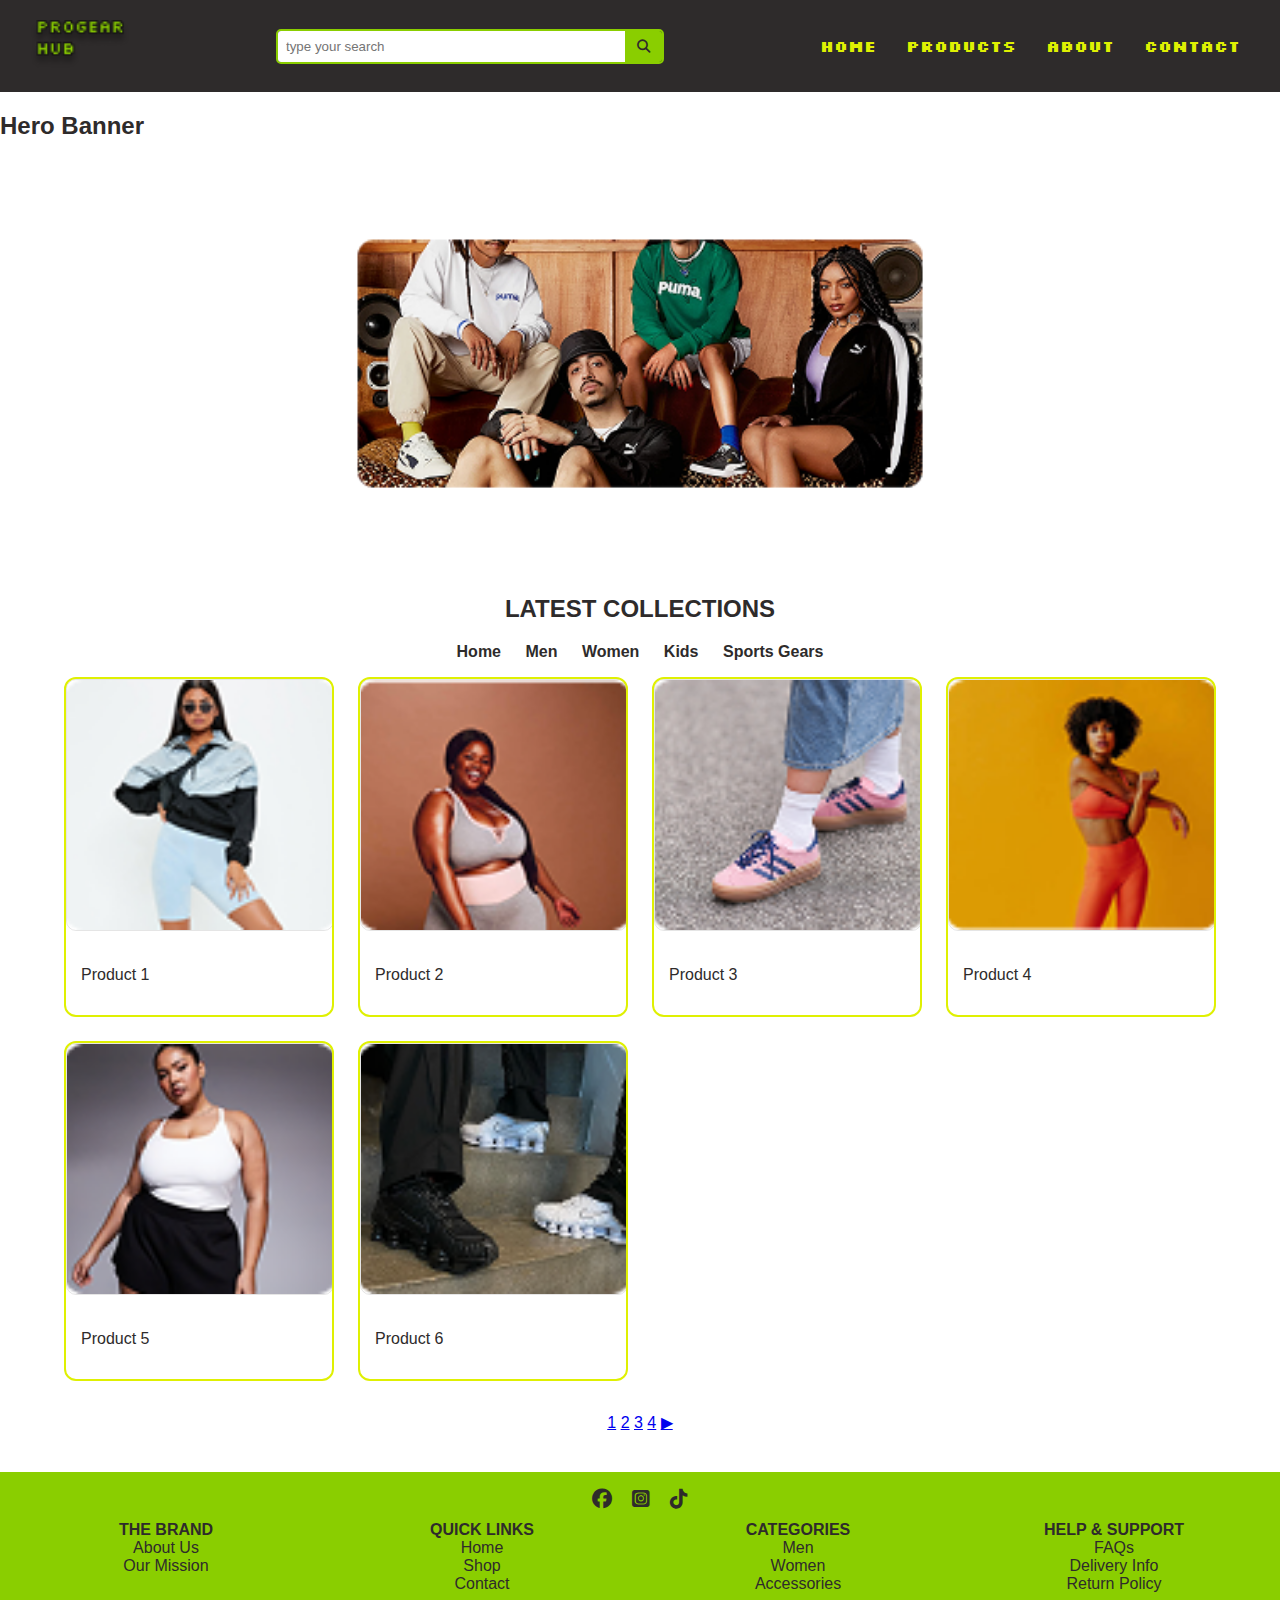
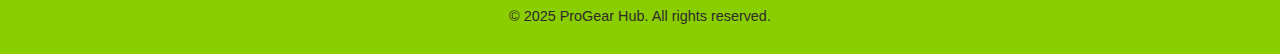
<file: index.html>
<!DOCTYPE html>
<html lang="en">

<head>
    <meta charset="UTF-8">
    <meta name="viewport" content="width=device-width, initial-scale=1.0">
    <title>Progear Hub</title>
    <link rel="icon" type="image/webp" href="images/brat_green_v3_vshsfg.jpg">
    <link rel="stylesheet" href="styles.css">
    <link rel="stylesheet" href="responsive.css">
    <link rel="stylesheet" href="https://cdnjs.cloudflare.com/ajax/libs/font-awesome/6.7.2/css/all.min.css" crossorigin="anonymous">
    <link rel="preconnect" href="https://fonts.googleapis.com">
    <link rel="preconnect" href="https://fonts.gstatic.com" crossorigin>
    <link href="https://fonts.googleapis.com/css2?family=Roboto:ital,wght@0,100..900;1,100..900&family=Silkscreen:wght@400;700&display=swap" rel="stylesheet">
    <script src="main.js" defer></script>
    <style>
        .card:hover {
            transform: scale(1.03);
            transition: transform 0.3s ease;
        }
        .collection-tabs a {
            margin: 0 10px;
            color: var(--black);
            text-decoration: none;
        }
        .collection-tabs a:hover {
            color: var(--yellow-green);
            text-decoration: underline;
        }
        .footer-links {
            display: grid;
            grid-template-columns: repeat(auto-fit, minmax(150px, 1fr));
            gap: 1em;
            text-align: center;
        }
    </style>
</head>

<body>
    <header class="main-header">
        <a href="index.html">
            <img class="logo" src="images/PROGEARHUB.png" alt="ProGear Hub Logo">
        </a>
        <button type="button" class="menu-button">
            <i class="fa-solid fa-bars"></i>
        </button>
        <form id="search">
            <input type="search" name="search" placeholder="type your search">
            <button type="submit" name="search-button">
                <i class="fa-solid fa-magnifying-glass"></i>
            </button>
        </form>
        <nav class="main-navigation">
            <a href="index.html">Home</a>
            <a href="products.html">Products</a>
            <a href="about.html">About</a>
            <a href="contact.html">Contact</a>
        </nav>
    </header>

    <main>
        <section class="hero-banner">
            <h2 class="visually-hidden">Hero Banner</h2>
            <img src="images/Untitled-(2).png" alt="Main Promo Banner" class="main-banner">
        </section>
        
    
    

        <section class="featured">
            <h2 style="text-align: center;">LATEST COLLECTIONS</h2>
            <nav class="collection-tabs" style="text-align: center; margin: 1em auto; font-weight: bold;">
                <a href="#">Home</a>
                <a href="#">Men</a>
                <a href="#">Women</a>
                <a href="#">Kids</a>
                <a href="#">Sports Gears</a>
            </nav>
            <div class="categories">
                <div class="card">
                    <img class="card-image" alt="Product 1" src="images/image.png">
                    <div class="card-content">
                        <p>Product 1</p>
                    </div>
                </div>
                <div class="card">
                    <img class="card-image" alt="Product 2" src="images/image-(2).png">
                    <div class="card-content">
                        <p>Product 2</p>
                    </div>
                </div>
                <div class="card">
                    <img class="card-image" alt="Product 3" src="images/image-(3).png">
                    <div class="card-content">
                        <p>Product 3</p>
                    </div>
                </div>
                <div class="card">
                    <img class="card-image" alt="Product 4" src="images/image-(4).png">
                    <div class="card-content">
                        <p>Product 4</p>
                    </div>
                </div>
                <div class="card">
                    <img class="card-image" alt="Product 5" src="images/image-(5).png">
                    <div class="card-content">
                        <p>Product 5</p>
                    </div>
                </div>
                <div class="card">
                    <img class="card-image" alt="Product 6" src="images/image-(6).png">
                    <div class="card-content">
                        <p>Product 6</p>
                    </div>
                </div>
            </div>

            <div class="pagination" style="text-align:center; margin: 2em auto;">
                <a href="#">1</a>
                <a href="#">2</a>
                <a href="#">3</a>
                <a href="#">4</a>
                <a href="#">&#9654;</a>
            </div>
        </section>
    </main>

    <footer class="main-footer">
        <nav class="social">
            <a href="https://facebook.com"><i class="fa-brands fa-facebook"></i></a>
            <a href="https://instagram.com"><i class="fa-brands fa-square-instagram"></i></a>
            <a href="https://tiktok.com"><i class="fa-brands fa-tiktok"></i></a>
        </nav>
        <div class="footer-links">
            <div><strong>THE BRAND</strong><br>About Us<br>Our Mission</div>
            <div><strong>QUICK LINKS</strong><br>Home<br>Shop<br>Contact</div>
            <div><strong>CATEGORIES</strong><br>Men<br>Women<br>Accessories</div>
            <div><strong>HELP & SUPPORT</strong><br>FAQs<br>Delivery Info<br>Return Policy</div>
        </div>
        <p style="text-align: center; font-size: 0.9em; margin-top: 1em;">&copy; 2025 ProGear Hub. All rights reserved.</p>
    </footer>
</body>

</html>
</file>
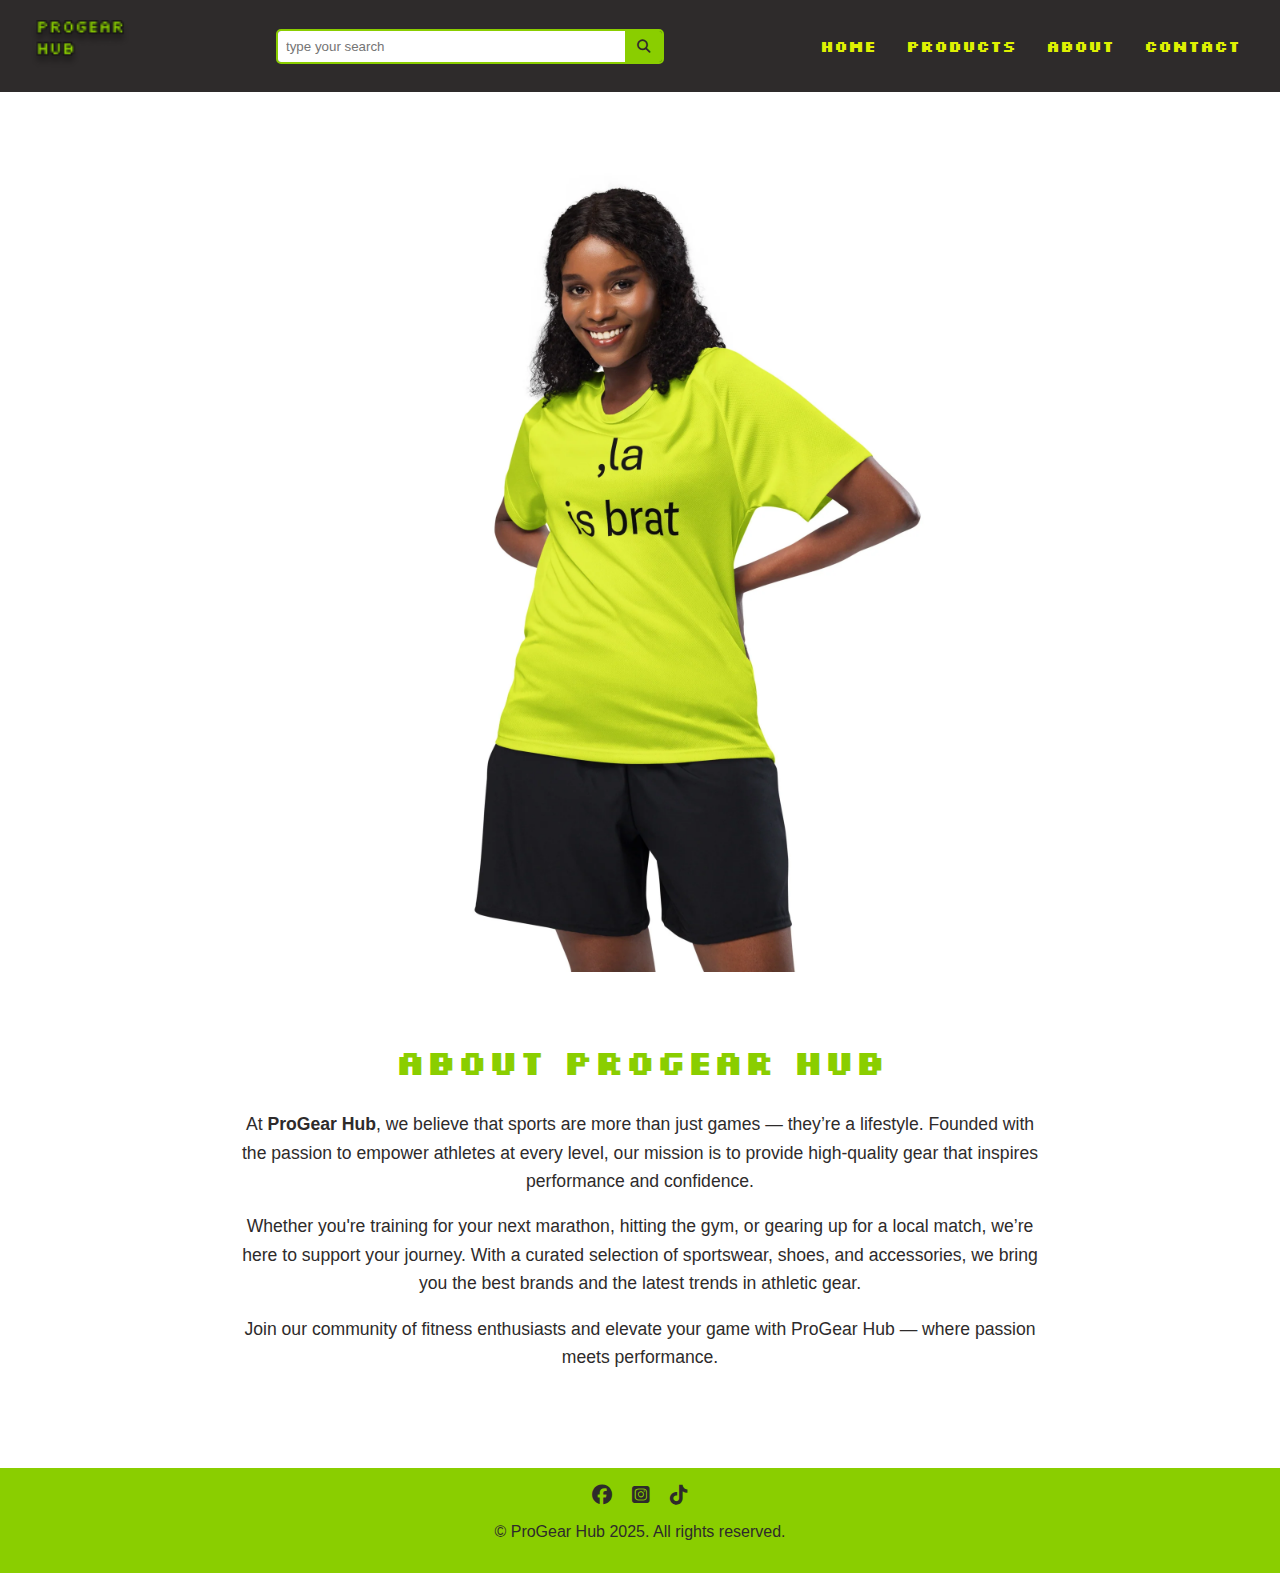
<file: about.html>
<!DOCTYPE html>
<html lang="en">

<head>
    <meta charset="UTF-8">
    <meta name="viewport" content="width=device-width, initial-scale=1.0">
    <title>About Us - ProGear Hub</title>
    <link rel="stylesheet" href="styles.css">
    <link rel="stylesheet" href="responsive.css">
    <link rel="stylesheet" href="https://cdnjs.cloudflare.com/ajax/libs/font-awesome/6.7.2/css/all.min.css" crossorigin="anonymous" />
    <link rel="preconnect" href="https://fonts.googleapis.com">
    <link rel="preconnect" href="https://fonts.gstatic.com" crossorigin>
    <link href="https://fonts.googleapis.com/css2?family=Roboto:ital,wght@0,100..900;1,100..900&family=Silkscreen:wght@400;700&display=swap" rel="stylesheet">
    <script src="main.js"></script>
    <style>
        .about {
            max-width: 800px;
            margin: 60px auto;
            padding: 20px;
            text-align: center;
            font-size: 1.1em;
            line-height: 1.6;
        }
        .about h1 {
            font-family: 'Silkscreen', sans-serif;
            font-size: 2em;
            color: var(--yellow-green);
            margin-bottom: 20px;
        }
        .about img {
            width: 100%;
            border-radius: 10px;
            margin-bottom: 30px;
        }
    </style>
</head>

<body>
    <header class="main-header">
        <a href="index.html">
            <img class="logo" src="images/PROGEARHUB.png" alt="ProGear Hub Logo">
        </a>
        <button type="button" class="menu-button">
            <i class="fa-solid fa-bars"></i>
        </button>
        <form id="search">
            <input type="search" name="search" placeholder="type your search">
            <button type="submit" name="search-button">
                <i class="fa-solid fa-magnifying-glass"></i>
            </button>
        </form>
        <nav class="main-navigation">
            <a href="index.html">Home</a>
            <a href="products.html">Products</a>
            <a href="about.html">About</a>
            <a href="contact.html">Contact</a>
        </nav>
    </header>

    <main>
        <section class="about">
<img src="images/unisex-sports-jersey-neon-yellow-front-66b399aece2be.webp" alt="ProGear Team Member">

            <h1>About ProGear Hub</h1>
            <p>
                At <strong>ProGear Hub</strong>, we believe that sports are more than just games — they’re a lifestyle.
                Founded with the passion to empower athletes at every level, our mission is to provide
                high-quality gear that inspires performance and confidence.
            </p>
            <p>
                Whether you're training for your next marathon, hitting the gym, or gearing up for a local match,
                we’re here to support your journey. With a curated selection of sportswear, shoes, and accessories,
                we bring you the best brands and the latest trends in athletic gear.
            </p>
            <p>
                Join our community of fitness enthusiasts and elevate your game with ProGear Hub — where passion meets performance.
            </p>
        </section>
    </main>

    <footer class="main-footer">
        <nav class="social">
            <a href="https://facebook.com"><i class="fa-brands fa-facebook"></i></a>
            <a href="https://instagram.com"><i class="fa-brands fa-square-instagram"></i></a>
            <a href="https://tiktok.com"><i class="fa-brands fa-tiktok"></i></a>
        </nav>
        <p class="copyright">&copy; ProGear Hub 2025. All rights reserved.</p>
    </footer>
</body>

</html>
</file>
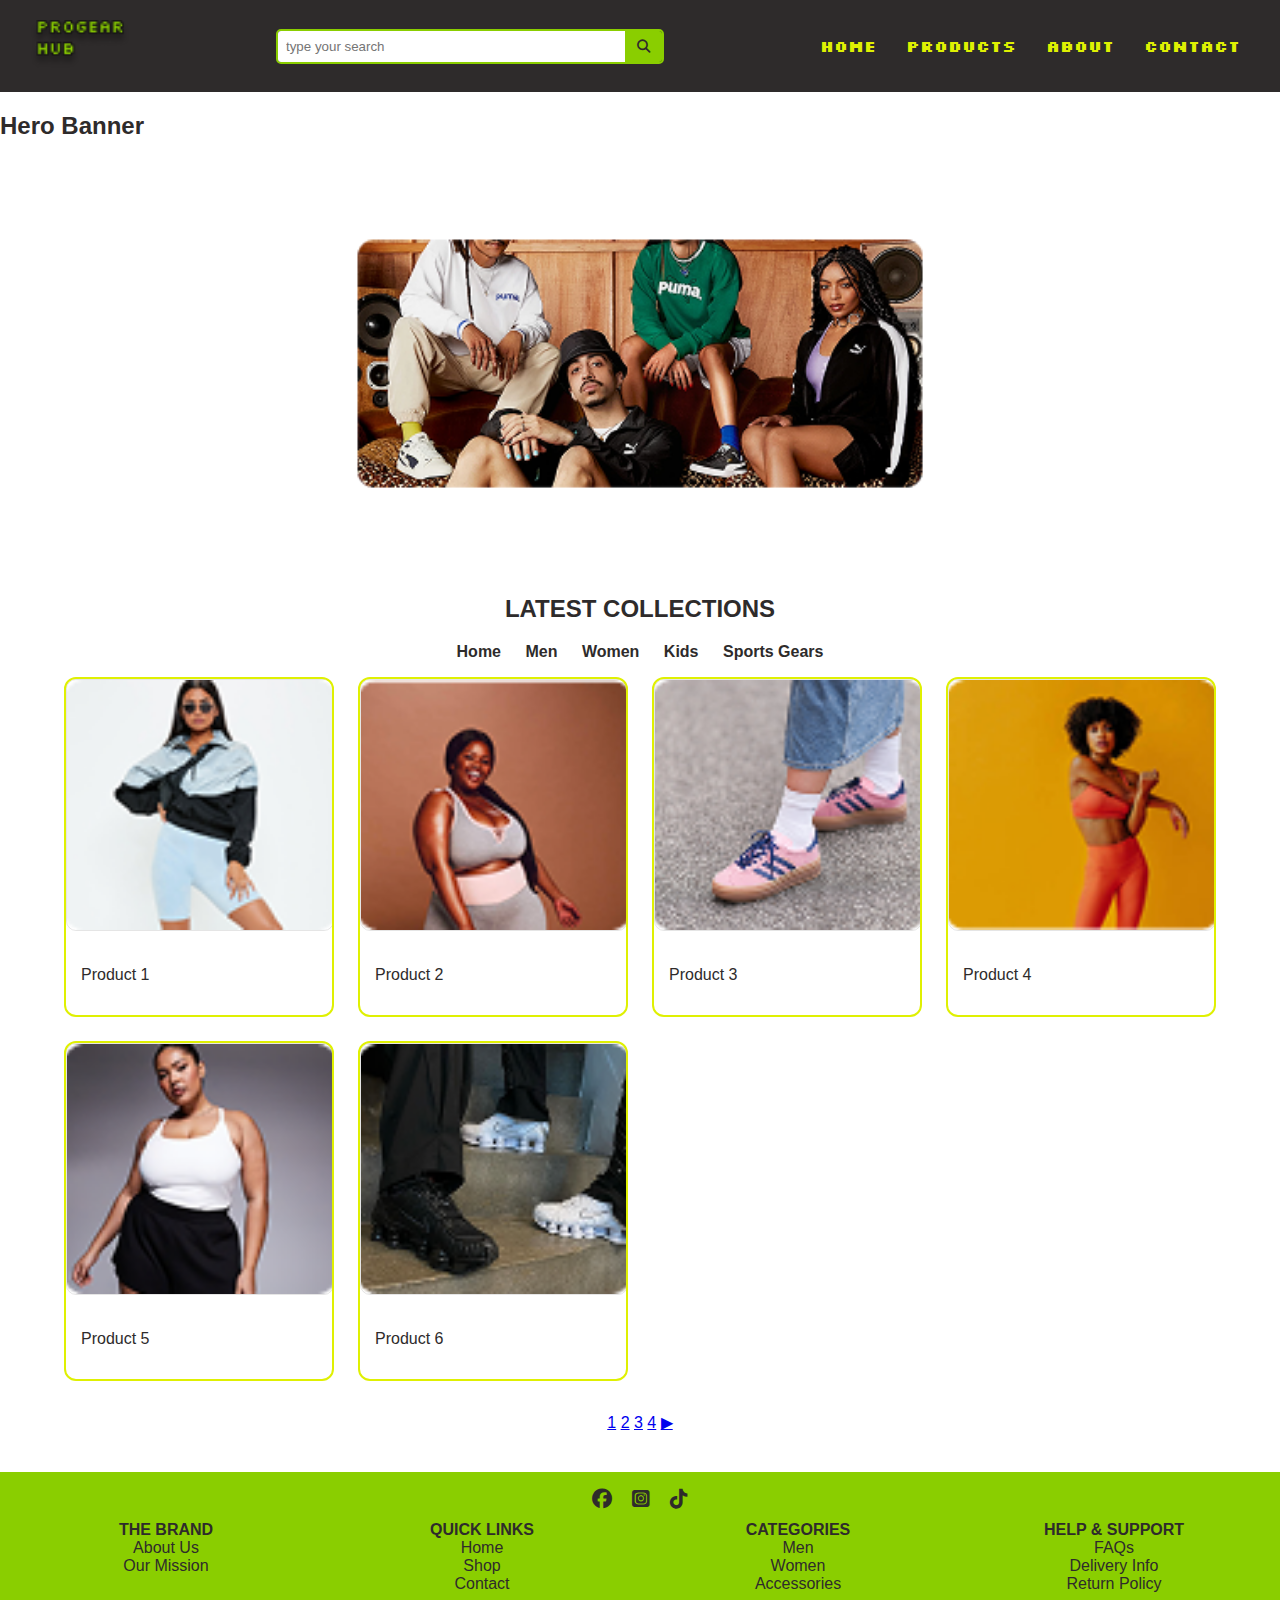
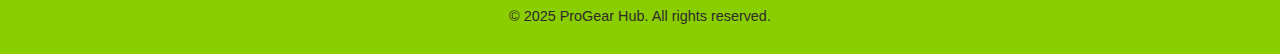
<file: products.html>
<!DOCTYPE html>
<html lang="en">

<head>
    <meta charset="UTF-8">
    <meta name="viewport" content="width=device-width, initial-scale=1.0">
    <title>Progear Hub</title>
    <link rel="icon" type="image/webp" href="images/brat_green_v3_vshsfg.jpg">
    <link rel="stylesheet" href="styles.css">
    <link rel="stylesheet" href="responsive.css">
    <link rel="stylesheet" href="https://cdnjs.cloudflare.com/ajax/libs/font-awesome/6.7.2/css/all.min.css" crossorigin="anonymous">
    <link rel="preconnect" href="https://fonts.googleapis.com">
    <link rel="preconnect" href="https://fonts.gstatic.com" crossorigin>
    <link href="https://fonts.googleapis.com/css2?family=Roboto:ital,wght@0,100..900;1,100..900&family=Silkscreen:wght@400;700&display=swap" rel="stylesheet">
    <script src="main.js" defer></script>
    <style>
        .card:hover {
            transform: scale(1.03);
            transition: transform 0.3s ease;
        }
        .collection-tabs a {
            margin: 0 10px;
            color: var(--black);
            text-decoration: none;
        }
        .collection-tabs a:hover {
            color: var(--yellow-green);
            text-decoration: underline;
        }
        .footer-links {
            display: grid;
            grid-template-columns: repeat(auto-fit, minmax(150px, 1fr));
            gap: 1em;
            text-align: center;
        }
    </style>
</head>

<body>
    <header class="main-header">
        <a href="index.html">
            <img class="logo" src="images/PROGEARHUB.png" alt="ProGear Hub Logo">
        </a>
        <button type="button" class="menu-button">
            <i class="fa-solid fa-bars"></i>
        </button>
        <form id="search">
            <input type="search" name="search" placeholder="type your search">
            <button type="submit" name="search-button">
                <i class="fa-solid fa-magnifying-glass"></i>
            </button>
        </form>
        <nav class="main-navigation">
            <a href="index.html">Home</a>
            <a href="products.html">Products</a>
            <a href="about.html">About</a>
            <a href="contact.html">Contact</a>
        </nav>
    </header>

    <main>
        <section class="hero-banner">
            <h2 class="visually-hidden">Hero Banner</h2>
            <img src="images/Untitled-(2).png" alt="Main Promo Banner" class="main-banner">
        </section>
        
    
    

        <section class="featured">
            <h2 style="text-align: center;">LATEST COLLECTIONS</h2>
            <nav class="collection-tabs" style="text-align: center; margin: 1em auto; font-weight: bold;">
                <a href="#">Home</a>
                <a href="#">Men</a>
                <a href="#">Women</a>
                <a href="#">Kids</a>
                <a href="#">Sports Gears</a>
            </nav>
            <div class="categories">
                <div class="card">
                    <img class="card-image" alt="Product 1" src="images/image.png">
                    <div class="card-content">
                        <p>Product 1</p>
                    </div>
                </div>
                <div class="card">
                    <img class="card-image" alt="Product 2" src="images/image-(2).png">
                    <div class="card-content">
                        <p>Product 2</p>
                    </div>
                </div>
                <div class="card">
                    <img class="card-image" alt="Product 3" src="images/image-(3).png">
                    <div class="card-content">
                        <p>Product 3</p>
                    </div>
                </div>
                <div class="card">
                    <img class="card-image" alt="Product 4" src="images/image-(4).png">
                    <div class="card-content">
                        <p>Product 4</p>
                    </div>
                </div>
                <div class="card">
                    <img class="card-image" alt="Product 5" src="images/image-(5).png">
                    <div class="card-content">
                        <p>Product 5</p>
                    </div>
                </div>
                <div class="card">
                    <img class="card-image" alt="Product 6" src="images/image-(6).png">
                    <div class="card-content">
                        <p>Product 6</p>
                    </div>
                </div>
            </div>

            <div class="pagination" style="text-align:center; margin: 2em auto;">
                <a href="#">1</a>
                <a href="#">2</a>
                <a href="#">3</a>
                <a href="#">4</a>
                <a href="#">&#9654;</a>
            </div>
        </section>
    </main>

    <footer class="main-footer">
        <nav class="social">
            <a href="https://facebook.com"><i class="fa-brands fa-facebook"></i></a>
            <a href="https://instagram.com"><i class="fa-brands fa-square-instagram"></i></a>
            <a href="https://tiktok.com"><i class="fa-brands fa-tiktok"></i></a>
        </nav>
        <div class="footer-links">
            <div><strong>THE BRAND</strong><br>About Us<br>Our Mission</div>
            <div><strong>QUICK LINKS</strong><br>Home<br>Shop<br>Contact</div>
            <div><strong>CATEGORIES</strong><br>Men<br>Women<br>Accessories</div>
            <div><strong>HELP & SUPPORT</strong><br>FAQs<br>Delivery Info<br>Return Policy</div>
        </div>
        <p style="text-align: center; font-size: 0.9em; margin-top: 1em;">&copy; 2025 ProGear Hub. All rights reserved.</p>
    </footer>
</body>

</html>
</file>
<file: styles.css>
:root {
    --yellow-green: #8ACE00;
    --black: #2E2B2B;
    --chartreuse: #DFF002;
    --white: #ffffff;
}

body {
    background-color: var(--white);
    margin: 0;
    font-family: Arial, sans-serif;
    color: var(--black);
}

/* Header */
.main-header {
    background-color: var(--black);
    color: var(--chartreuse);
    display: flex;
    justify-content: space-between;
    align-items: center;
    padding: 20px 30px;
    flex-wrap: wrap;
}

.logo {
    width: 100px;
}

.menu-button {
    font-size: 24px;
    background-color: transparent;
    color: var(--yellow-green);
    border: 1px solid var(--yellow-green);
    display: none;
    padding: 8px;
}

/* Navigation */
.main-navigation {
    display: flex;
    flex-direction: row;
    gap: 10px;
    font-family: 'Silkscreen', sans-serif;
}
.main-navigation a {
    color: var(--chartreuse);
    text-decoration: none;
    padding: 10px;
    font-weight: bold;
}
.main-navigation a:hover {
    background-color: var(--yellow-green);
    color: var(--black);
    border-radius: 5px;
}

/* Search Bar */
#search {
    display: flex;
    flex-direction: row;
    min-width: 30vw;
    border: 2px solid var(--yellow-green);
    border-radius: 5px;
    overflow: hidden;
}
#search input {
    flex: 1;
    padding: 8px;
    border: none;
}
#search button {
    background-color: var(--yellow-green);
    color: var(--black);
    border: none;
    padding: 8px 12px;
}

/* Main Promo Banner */
.main-banner {
    width: 100%;
    max-width: 700px;
    height: auto;
    display: block;
    object-fit: cover;
    margin: 2em auto;
    border-radius: 0;
}


/* Featured Section */
.featured {
    max-width: 90vw;
    margin: 40px auto;
}

.categories {
    display: grid;
    grid-template-columns: repeat(auto-fit, minmax(240px, 1fr));
    gap: 24px;
}

/* Card Design */
.card {
    border: 2px solid var(--chartreuse);
    background-color: var(--white);
    border-radius: 12px;
    overflow: hidden;
    transition: transform 0.2s ease;
}
.card:hover {
    transform: scale(1.03);
    border-color: var(--yellow-green);
}
.card-image {
    width: 100%;
    height: 250px;
    object-fit: cover;
    border-radius: 10px;
    border: 1px solid rgba(0, 0, 0, 0.1);
}
.card-content {
    padding: 15px;
}
.card-content h4 {
    margin-top: 0;
}
.card-button {
    display: block;
    padding: 12px;
    background-color: var(--yellow-green);
    color: var(--black);
    text-align: center;
    text-decoration: none;
    margin-top: 10px;
    font-weight: bold;
    border-radius: 8px;
}
.card-button:hover {
    background-color: var(--chartreuse);
}

/* Collection Tabs */
.collection-tabs a {
    margin: 0 10px;
    color: var(--black);
    text-decoration: none;
}
.collection-tabs a:hover {
    color: var(--yellow-green);
    text-decoration: underline;
}

/* Footer */
.main-footer {
    background-color: var(--yellow-green);
    padding: 1em;
    color: var(--black);
    text-align: center;
}
.social {
    display: flex;
    justify-content: center;
    gap: 20px;
    margin-bottom: 10px;
}
.social a {
    font-size: 20px;
    color: var(--black);
}
.footer-links {
    display: grid;
    grid-template-columns: repeat(auto-fit, minmax(150px, 1fr));
    gap: 1em;
    text-align: center;
}

/* Contact & Form */
.contact, .checkout {
    max-width: 90vw;
    margin: auto;
    padding: 40px 0;
}
#contact-form, .checkout-form {
    background-color: var(--white);
    border: 2px solid var(--chartreuse);
    padding: 20px;
    border-radius: 12px;
    max-width: 600px;
    margin: auto;
}
#contact-form label, .checkout-form label {
    font-weight: bold;
    margin-top: 10px;
    display: block;
}
#contact-form input,
#contact-form textarea,
.checkout-form input,
.checkout-form select {
    width: 100%;
    padding: 10px;
    border: 2px solid var(--yellow-green);
    margin-bottom: 15px;
    border-radius: 6px;
}
#contact-form button,
.checkout-form button {
    background-color: var(--yellow-green);
    color: var(--black);
    border: none;
    padding: 12px;
    font-weight: bold;
    cursor: pointer;
    border-radius: 6px;
}
#contact-form button:hover,
.checkout-form button:hover {
    background-color: var(--chartreuse);
}

/* Responsive Menu */
@media screen and (max-width: 600px) {
    .menu-button {
        display: block;
    }
    .main-navigation {
        flex-direction: column;
        display: none;
        width: 100%;
    }
    .main-navigation.open {
        display: flex;
    }
    .categories {
        grid-template-columns: 1fr;
    }

    .banner-card {
        border: 2px solid var(--chartreuse);
        background-color: var(--white);
        border-radius: 20px;
        padding: 0;
        max-width: 720px;
        margin: 0 auto 2em;
        overflow: hidden;
    }
    
    
    }
</file>
<file: responsive.css>
@media screen and ( max-width: 400px) {
    .menu-button {
        display: block;
    }
    #search {
        width: 100%;
    }
    .main-navigation {
        flex-wrap: wrap;
        max-height: 0px;
        overflow: hidden;
        transition: max-height 0.5s;
    }
    .main-navigation a {
        min-width: 100%;
    }
    .logo {
        width: 70px;
    }
    .main-navigation.open {
        max-height: 50vh;
    }
}
</file>
